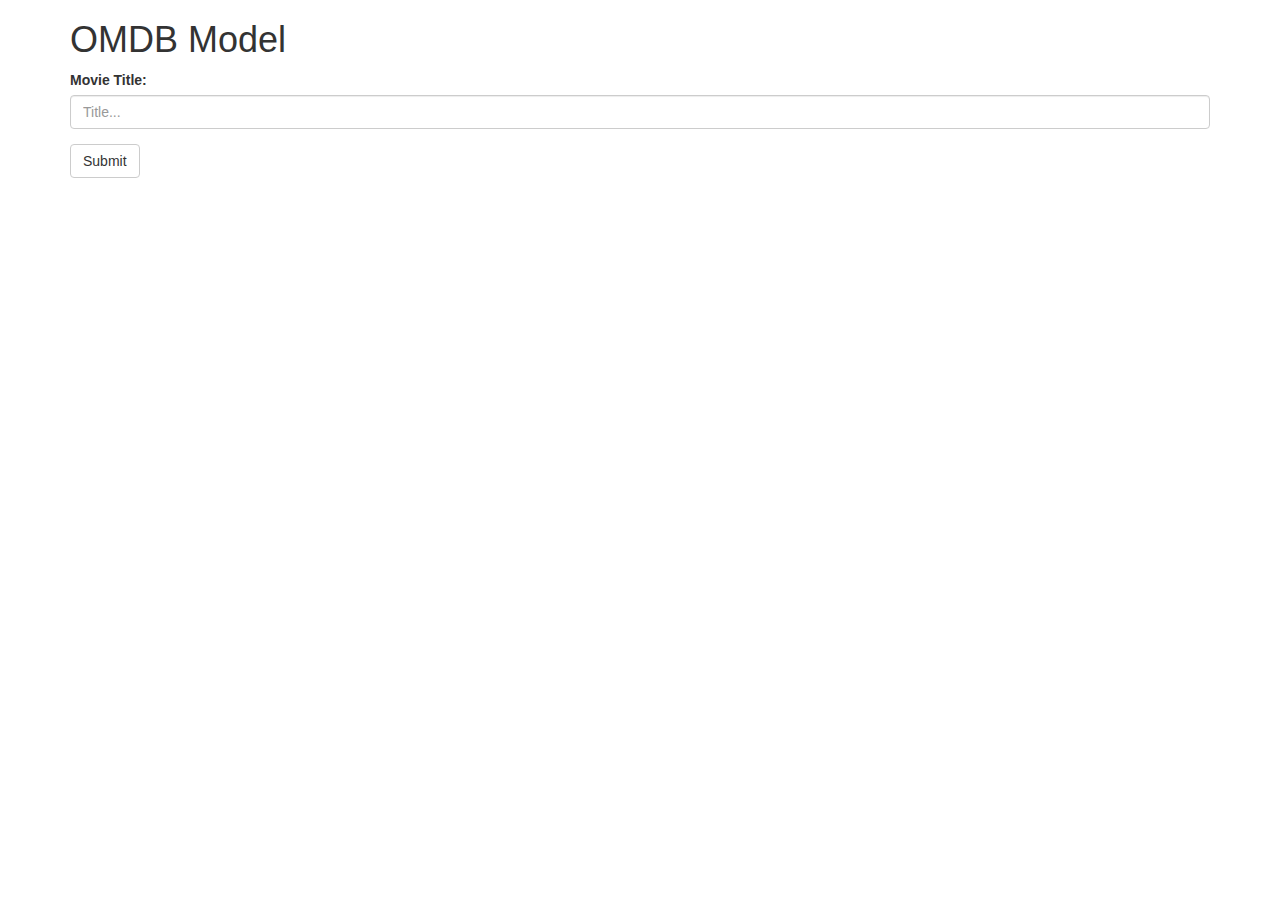
<file: index.html>
<!DOCTYPE html>
<html>
  <head>
    <title>OMDB Model</title>
    <link rel="stylesheet" href="https://maxcdn.bootstrapcdn.com/bootstrap/3.3.7/css/bootstrap.min.css">
    
  </head>
  <body>
    <div class="container">
      <h1>OMDB Model</h1>
      <form>
        <div class="form-group">
          <label for="movieTitle">Movie Title:</label>
          <input type="text" class="form-control" id="movieTitle" placeholder="Title... ">
        </div>
        <button type="button" class="btn btn-default" id="submitBtn">Submit</button>
      </form>
      <div id="movieInfo"></div>
    </div>
  </body>
  <script src="https://ajax.googleapis.com/ajax/libs/jquery/3.2.1/jquery.min.js"></script>
    <script src="https://maxcdn.bootstrapcdn.com/bootstrap/3.3.7/js/bootstrap.min.js"></script>
    <script src="script.js"></script>
</html>
</file>
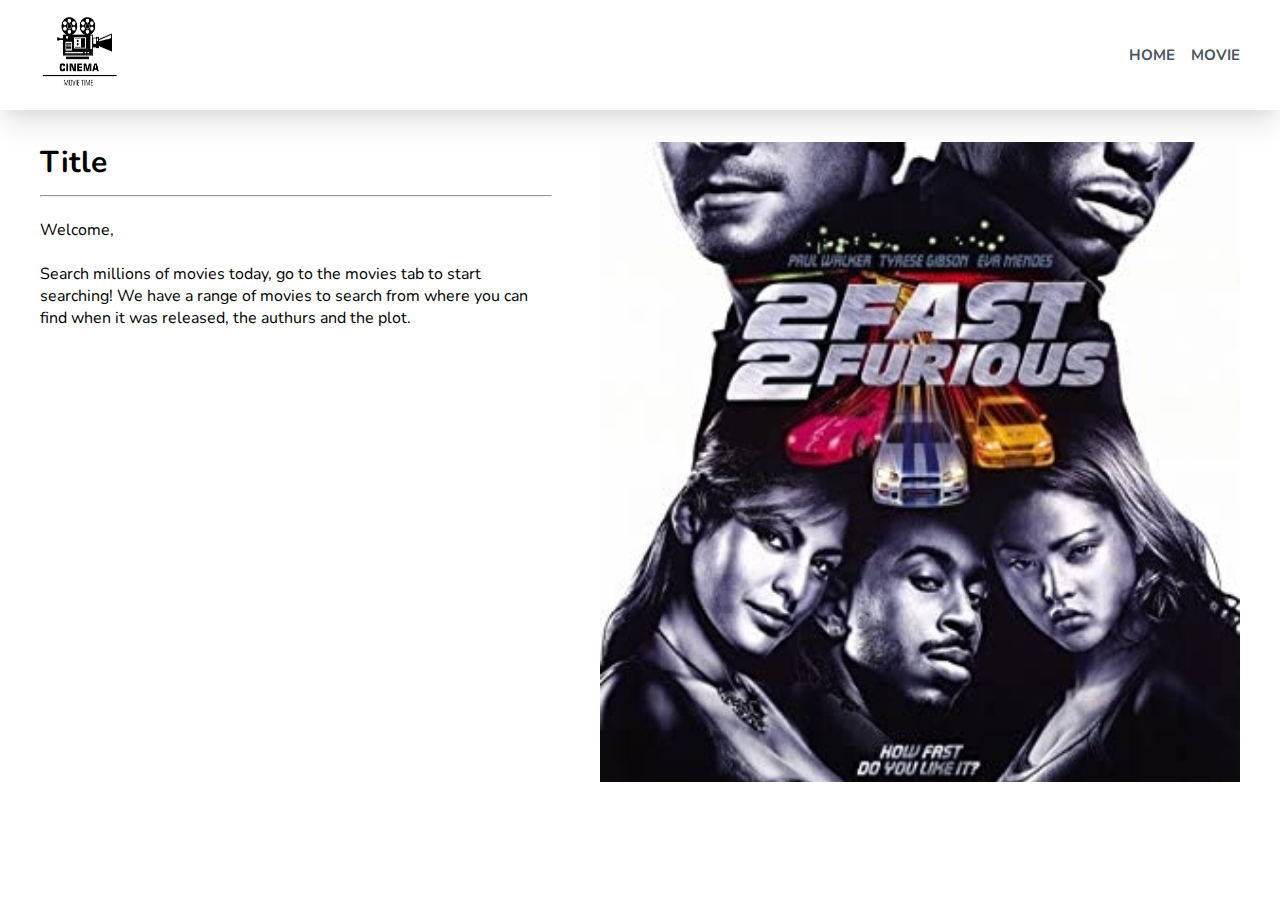
<file: thematic project 3/index.html>
<!DOCTYPE html>
<html lang="en">
<head>
    <meta name="viewport" content="width=device-width, initial-scale=1.0">
    <title>Page 1 Name</title>

    <link rel="stylesheet" href="style.css">
    <link href="https://fonts.googleapis.com/css2?family=Nunito:ital,wght@0,400;0,500;0,600;0,700;0,800;1,400&display=swap" rel="stylesheet">
</head>
<body>
    <header>
        <nav>
            <div class="container navbar">
                <a href="index.html" title="Home">
                    <img class="logo" src="images/Logo.jpg" alt="4PF Logo">
                </a>

                <ul class="nav-links">
                    <li>
                        <a href="index.html" title="Home">Home</a>
                    </li>
                    <li>
                        <a href="Movies.html" title="Movie">Movie</a>
                    </li>
                    
                </ul>
            </div>    
        </nav>
    </header>

    <main>
        <section class="container">
            <div class="page-content">
                <div class="page-writing">
                    <h1>Title</h1> 
                    <hr>
                    <br>


                    <p>Welcome,</p>
                    <br>
                    

                     <P> Search millions of movies today, go to the movies tab to start searching!
                      We have a range of movies to search from where you can find when it was 
                      released, the authurs and the plot.</p>
                    
                </div>
                <div class="carousel">
                    <div class="slide" data-active-slide>
                        <img src="images/2fast2furious.jpg" alt="Lilbaby next to a white Lamborghini">
                    </div>
                    <div class="slide">
                        <img src="images/mario.jpg" alt="Lilbaby next to a white Mercedes">
                    </div>
                    <div class="slide">
                        <img src="images/johnwick.jpg" alt="Lilbaby next to a red Jeep">
                    </div>
                    <div class="slide">
                        <img src="images/thewolfofwallstreet.jpg" alt="Lilbaby next to a white Ferrari">
                    </div>
                    <div class="slide">
                        <img src="images/harrypotter.jpg" alt="Lilbaby next to his private plane">
                    </div>
        
                    <button class="carousel-control carousel-control-prev" onclick="changeSlide(-1)">
                        <svg xmlns="http://www.w3.org/2000/svg" class="h-10 w-10" viewBox="0 0 20 20" fill="currentColor">
                            <path fill-rule="evenodd" d="M12.707 5.293a1 1 0 010 1.414L9.414 10l3.293 3.293a1 1 0 01-1.414 1.414l-4-4a1 1 0 010-1.414l4-4a1 1 0 011.414 0z" clip-rule="evenodd" />
                        </svg>
                    </button>
                    <button class="carousel-control carousel-control-next" onclick="changeSlide(1)">
                        <svg xmlns="http://www.w3.org/2000/svg" class="h-10 w-10" viewBox="0 0 20 20" fill="currentColor">
                            <path fill-rule="evenodd" d="M7.293 14.707a1 1 0 010-1.414L10.586 10 7.293 6.707a1 1 0 011.414-1.414l4 4a1 1 0 010 1.414l-4 4a1 1 0 01-1.414 0z" clip-rule="evenodd" />
                        </svg>
                    </button>
                </div>
            </div>
        </section>
    </main>

    <script src="script2.js"></script>
</body>
</html>
</file>
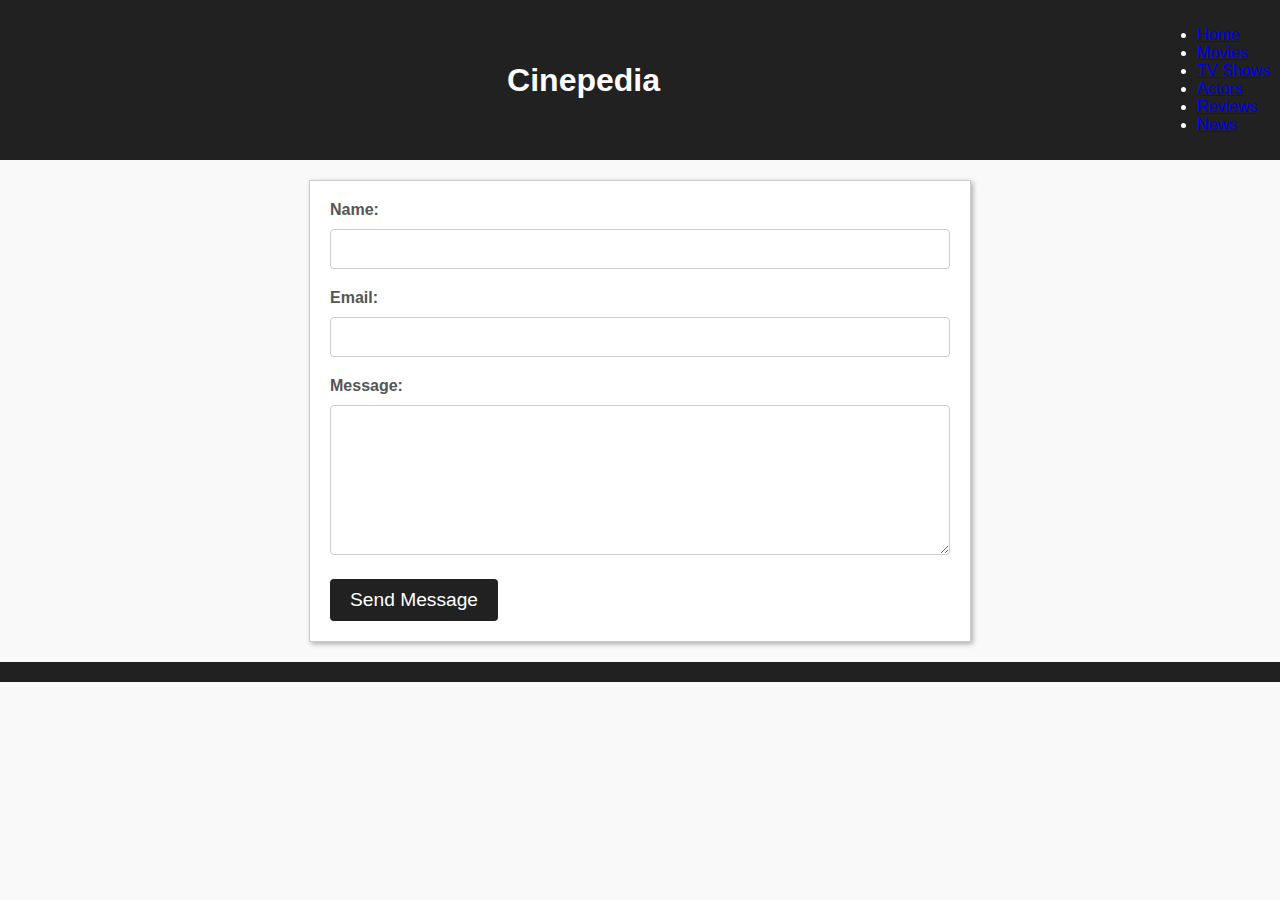
<file: New and improved/contact.html>
<!DOCTYPE html>
<html>
<head>
	<title>Cinepedia - Contact Us</title>
	<style>
		body {
			margin: 0;
			font-family: Arial, sans-serif;
			background-color: #f9f9f9;
		}
		
		header {
			background-color: #212121;
			color: #fff;
			padding: 10px;
			display: flex;
			flex-wrap: wrap;
			justify-content: space-between;
			align-items: center;
		}
		
		h1 {
			margin: 0;
			font-size: 2em;
			flex: 1;
			text-align: center;
		}
		
		main {
			padding: 20px;
			display: flex;
			flex-wrap: wrap;
			justify-content: center;
			align-items: flex-start;
		}
		
		form {
			background-color: #fff;
			border: 1px solid #ccc;
			padding: 20px;
			box-shadow: 2px 2px 5px rgba(0,0,0,0.3);
			width: 50%;
			min-width: 300px;
		}
		
		label {
			display: block;
			margin-bottom: 10px;
			font-weight: bold;
			color: #555;
		}
		
		input[type="text"],
		input[type="email"],
		textarea {
			width: 100%;
			padding: 10px;
			box-sizing: border-box;
			border: 1px solid #ccc;
			border-radius: 4px;
			margin-bottom: 20px;
			font-size: 1em;
		}
		
		textarea {
			height: 150px;
			resize: vertical;
		}
		
		button {
			background-color: #212121;
			color: #fff;
			padding: 10px 20px;
			border: none;
			border-radius: 4px;
			font-size: 1.2em;
			cursor: pointer;
			transition: background-color 0.3s ease;
		}
		
		button:hover {
			background-color: #444;
		}
		
		footer {
			background-color: #212121;
			color: #fff;
			padding: 10px;
			text-align: center;
		}
	</style>
</head>
<body>
	<header>
		<h1>Cinepedia</h1>
		<nav>
			<ul>
				<li><a href="#">Home</a></li>
				<li><a href="#">Movies</a></li>
				<li><a href="#">TV Shows</a></li>
				<li><a href="#">Actors</a></li>
				<li><a href="#">Reviews</a></li>
				<li><a href="#">News</a></li>
			</ul>
		</nav>
	</header>
	
	<main>
		<form>
			<label for="name">Name:</label>
			<input type="text" id="name" name="name" required>
			
			<label for="email">Email:</label>
			<input type="email" id="email" name="email" required>
			
			<label for="message">Message:</label>
			<textarea id="message" name="message" required></textarea>
			
			<button type="submit">Send Message</button>
		</form>
	</main>
	
	<footer>
</file>
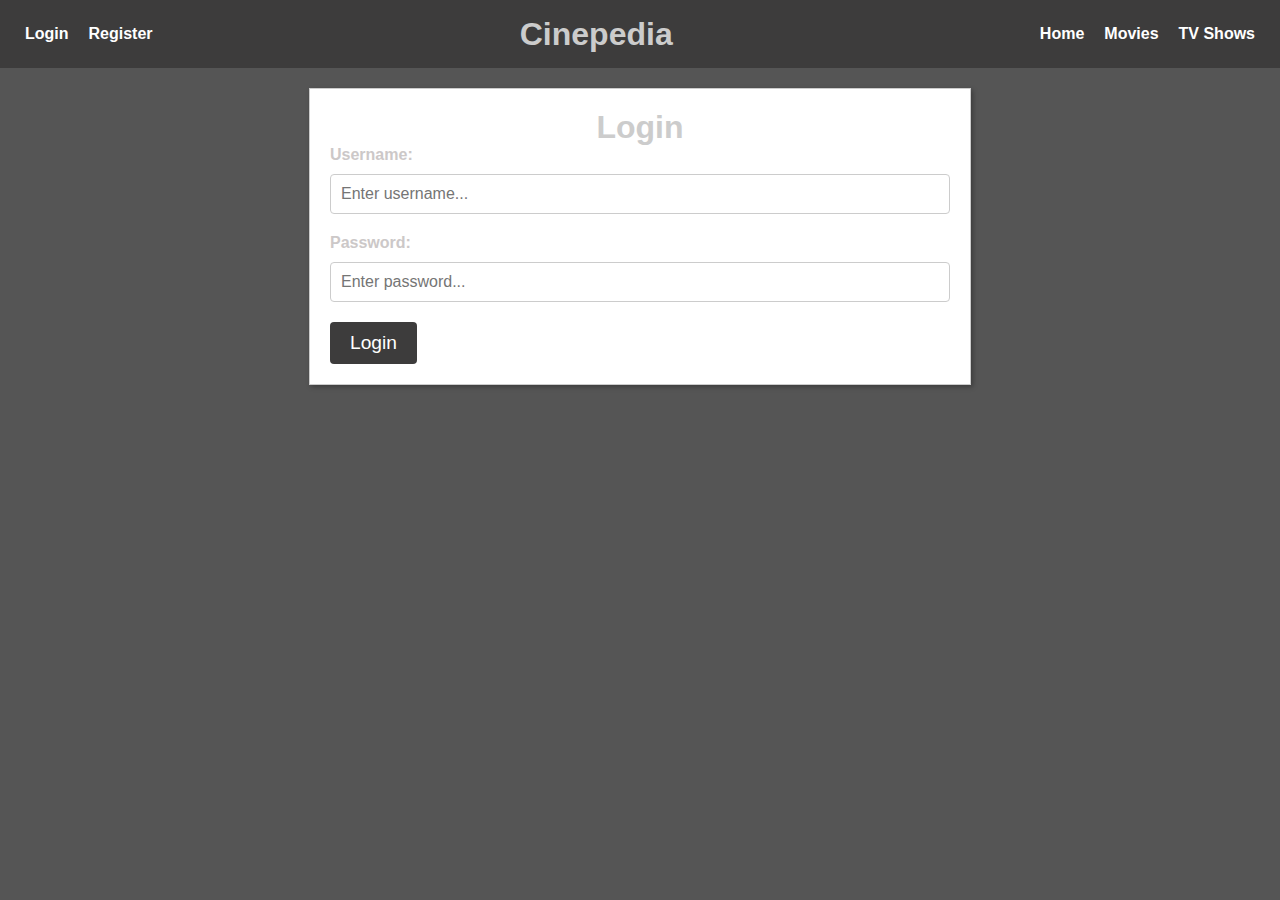
<file: New and improved/login.html>
<!DOCTYPE html>
<html>
    <head>
        <title>Cinepedia - Your Ultimate Guide to Movies</title>
        <link rel="stylesheet" href="moviesStyle.css">
        
    </head>
    
    <body>
        <header>
            <nav>
                <ul>
                    <li><a href="Login.html">Login</a></li>
                    <li><a href="Register.html">Register</a></li>
                </ul>
            </nav>
            <h1>Cinepedia</h1>
            <nav>
                <ul>
                    <li><a href="index.html">Home</a></li>
                    <li><a href="movies.html">Movies</a></li>
                    <li><a href="#">TV Shows</a></li>
                </ul>
            </nav>
        </header>

        <main>

            <form>
                <div class = "form-group">
                    <h1>Login</h1>
                    <label for="username"> Username: </label>
                    <input type="text" class="form-control" id="email" placeholder="Enter username...">
                    <label for="password">Password: </label>
                    <input type="text" class="form-control" id="username" placeholder="Enter password...">
                </div>
                <button type="button" class="btn btn-default" id="loginBtn">Login</button>
            </form>

        </main>
</file>
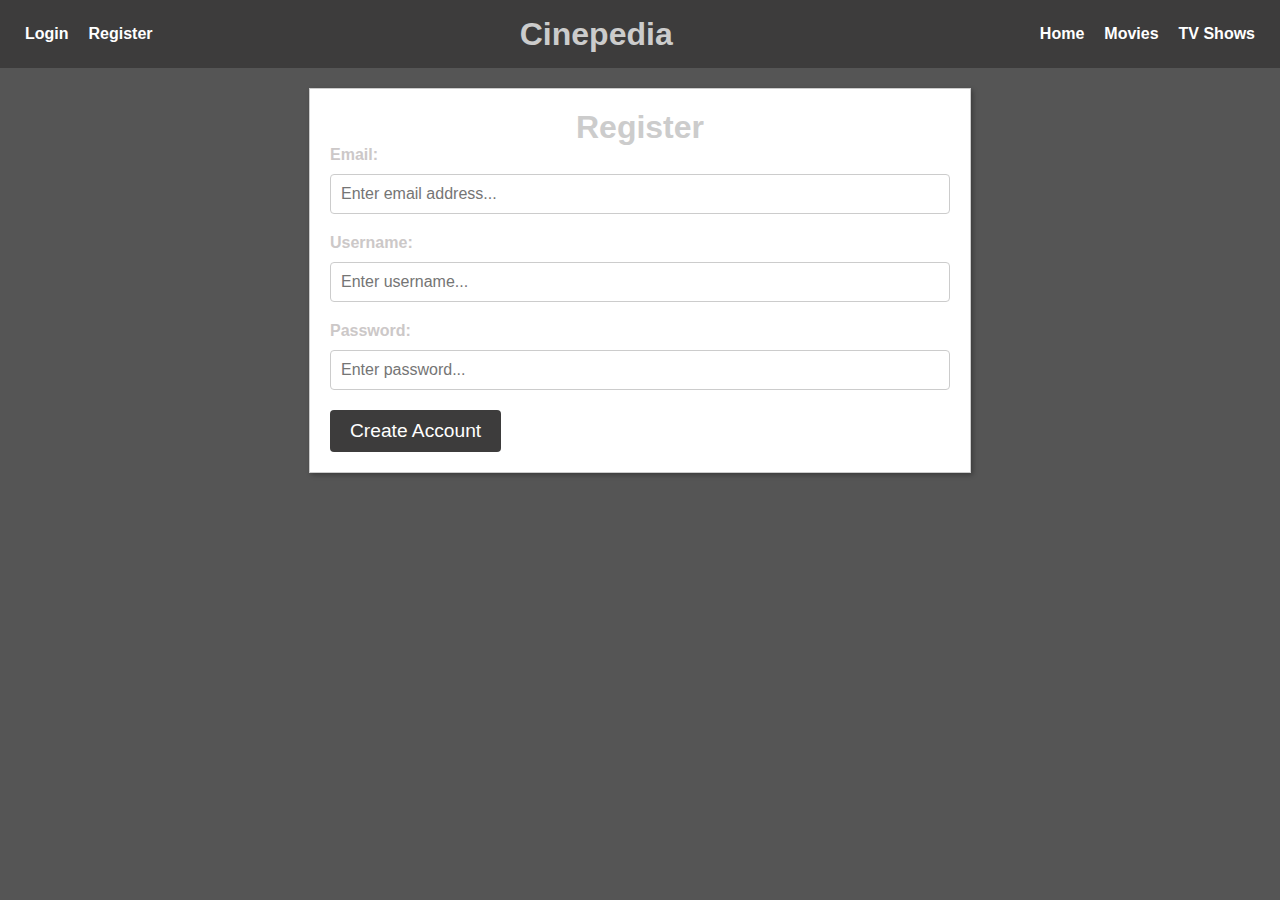
<file: New and improved/register.html>
<!DOCTYPE html>
<html>
    <head>
        <title>Cinepedia - Your Ultimate Guide to Movies</title>
        <link rel="stylesheet" href="moviesStyle.css">
        
    </head>
    
    <body>
        <header>
            <nav>
                <ul>
                    <li><a href="Login.html">Login</a></li>
                    <li><a href="Register.html">Register</a></li>
                </ul>
            </nav>
            <h1>Cinepedia</h1>
            <nav>
                <ul>
                    <li><a href="index.html">Home</a></li>
                    <li><a href="movies.html">Movies</a></li>
                    <li><a href="#">TV Shows</a></li>
                </ul>
            </nav>
        </header>

        <main>

            <form>
                <div class = "form-group">
                    <h1>Register</h1>
                    <label for="email"> Email: </label>
                    <input type="text" class="form-control" id="email" placeholder="Enter email address...">
                    <label for="username">Username: </label>
                    <input type="text" class="form-control" id="username" placeholder="Enter username...">
                    <label for="password">Password: </label>
                    <input type="text"class="form-control" id="password" placeholder="Enter password...">
                </div>
                <button type="button" class="btn btn-default" id="createAccountBtn">Create Account</button>
            </form>

        </main>








</html>
</file>
<file: thematic project 3/style.css>
*{
    margin: 0;
    padding: 0;
    box-sizing: border-box;
    font-family: Nunito;
}

html, body{
    background-color: #fff;
}
main{
    padding-bottom: 5rem;
}
header{
    margin-bottom: 2rem;
}

nav{
    box-shadow: rgba(0, 0, 0, 0.1) 0px 20px 25px -5px, rgba(0, 0, 0, 0.04) 0px 10px 10px -5px;
    padding: 0.75rem 0;
}

h1{
    font-size: 30px;
    margin-bottom: 0.75rem;
}

/* Global Styles */

.container{
    max-width: 1200px;
    margin: 0 auto;
}

.h-10{ height: 2.5rem }
.w-10{ width: 2.5rem }


/* Specific Styles */
.navbar{
    display: flex;
    flex-direction: row;
    align-items: center;
    justify-content: space-between;
}

.logo{
    width: 5rem;
    height: 5rem;
}

.nav-links{
    list-style: none;
    display: flex;
    align-items: center;
    justify-content: center;

}
.nav-links li:not(.nav-links li:first-child){
    margin-left: 1rem;
}

.nav-links a{
    color: #4b5563;
    font-size: 15px;
    text-decoration: none;
    text-transform: uppercase;
    font-weight: 700;
}
.nav-links a.current{
    color: #374151;
    font-weight: 800;
    text-decoration: underline;
}

.page-content{
    display: flex;
    flex-direction: row;
}
.page-writing{
    padding-right: 3rem;
}

/* Carousel Styles */

.carousel{
    position: relative;
    height: 40rem;
    width: 40rem;
    flex-shrink: 0;
    flex-grow: 0;
    background-color: rgba(0, 0, 0, 0.3);
}

.carousel-control{
    position: absolute;
    top: 0;
    bottom: 0;
    z-index: 10;
    display: flex;
    align-items: center;
    justify-content: center;
    width: 15%;
    color: white;
    text-align: center;
    background: none;
    border: none;
    outline: none;
    cursor: pointer;
    opacity: 0.5;
    transition: opacity 150ms ease-in-out;
}
.carousel-control:hover{
    opacity: 1;
}

.carousel-control-prev{
    left: 0;
}
.carousel-control-next{
    right: 0;
}

.slide {
    position: absolute;
    top: 0;
    bottom: 0;
    right: 0;
    left: 0;

    display: none;;
}

.slide[data-active-slide]{
    display: block;
}

.slide img{
    width: 100%;
    height: 100%;
    object-fit: cover;
}
/* Mailing List */
.form-card{
    width: 400px;
    margin: 0 auto;
    padding: 1rem;
    box-shadow: rgba(0, 0, 0, 0.16) 0px 10px 36px 0px, rgba(0, 0, 0, 0.06) 0px 0px 0px 1px;
    border-radius: 0.5rem;
}
.form-card h1{
    font-size: 24px;
    text-align: center;
}
.form-card form{
    margin-top: 1.5rem;
}
.form-input{
    display: flex;
    flex-direction: column;
    align-items: start;
    justify-content: center;
}
.form-input:not(.form-input:first-child) {
    margin-top: 10px;
}
.form-input label{
    font-size: 14px;
    color: #4b5563;
    font-weight: 600;
    margin-bottom: 0.25rem;
}
.form-input input{
    width: 100%;
    padding: 0.5rem 0.75rem;
    outline: none;
    border: 1px solid #9ca3af;
    border-radius: 0.25rem;
}
.form-input input:focus{
    box-shadow: 0 0 0 4px #e5e7eb;
}
.form-input span{
    color: #ff3333;
    font-size: 12px;
}

.form-submit{
    flex-direction: row;
    justify-content: space-between;
    align-items: center;
}
.form-submit span{
    color: #00DA71;
    font-weight: 600;
}
.form-input button{
    background-color: #9ca3af;
    outline: none;
    border: none;
    color: white;
    padding: 0.5rem 1.25rem;
    border-radius: 0.25rem;
    text-transform: uppercase;
    letter-spacing: 0.075rem;
    font-weight: 700;
    cursor: pointer;
}
.form-input button:disabled{
    cursor: not-allowed;
}

@media screen and (max-width: 1276px) {
    .container{ 
        max-width: 768px;
    }
    .carousel{ 
        height: 25rem;
        width: 25rem;
    }
}

@media screen and (max-width: 992px) {
    .container{ 
        max-width: 576px;
    }
    .page-content{ 
        flex-direction: column;
    }
    .page-writing{
        padding-right: 0;
    }
    .carousel{ 
        height: 25rem;
        width: 100%;
        margin-top: 2rem;
    }
}

@media screen and (max-width: 600px) {
    .container{ 
        width: calc(100% - 48px);
    }

    .navbar{
        flex-direction: column;
    }

    .carousel{ 
        height: 15rem;
    }
    .carousel img{
        object-position: top;
    }

    .album{
        flex-direction: column;
    }
    .album-body{
        padding-left: 0;
        padding-top: 1rem;
    }

    .form-card{
        width: 100%;
    }
}
</file>
<file: New and improved/moviesStyle.css>
body {
    margin: 0;
    font-family: Arial, sans-serif;
    background-color: #555;
}

header {
    background-color: #3d3c3c;
    color: #fff;
    padding: 15px;
    display: flex;
    flex-wrap: wrap;
    justify-content: space-between;
    align-items: center;
}

h1 {
    margin: 0;
    font-size: 2em;
    flex: 1;
    text-align: center;
    color: #ccc
}

main {
    padding: 20px;
    display: flex;
    flex-wrap: wrap;
    justify-content: center;
    align-items: flex-start;
}

.container {
    background-color: #fff;
    border: 1px solid #ccc;
    padding: 20px;
    box-shadow: 2px 2px 5px rgba(0,0,0,0.3);
    width: 50%;
    min-width: 300px;
}

form {
    background-color: #fff;
    border: 1px solid #ccc;
    padding: 20px;
    box-shadow: 2px 2px 5px rgba(0,0,0,0.3);
    width: 50%;
    min-width: 300px;
}

.movie-info {
    display: flex;
    flex-wrap: wrap;
    justify-content: space-between;
    align-items: center;
    margin-bottom: 20px;
}

.poster {
    flex: 1;
    margin-right: 20px;
}

.poster img {
    width: 100%;
    height: auto;
    border-radius: 4px;
    box-shadow: 2px 2px 5px rgba(0,0,0,0.3);
}

.details {
    flex: 2;
}

h2 {
    margin-top: 0;
    margin-bottom: 10px;
    font-size: 1.8em;
    color: #555;
}

p {
    margin: 0;
    margin-bottom: 10px;
    font-size: 1.2em;
    color: #555;
}

.description {
    margin-bottom: 20px;
}

.description p {
    margin: 0;
    font-size: 1em;
    line-height: 1.5;
    color: #555;
}

.rating {
    font-size: 1.5em;
    font-weight: bold;
    color: #ff9800;
}

footer {
    background-color: #212121;
    color: #fff;
    padding: 10px;
    text-align: center;
}

nav ul {
    list-style: none;
    margin: 0;
    padding: 0;
    display: flex;
    flex-wrap: wrap;
    flex: 1;
    justify-content: space-between;
}

nav ul li {
    margin: 0;
}

nav ul li a {
    display: block;
    padding: 10px;
    color: #fff;
    text-decoration: none;
    font-weight: bold;
    transition: background-color 0.3s ease;
}

nav ul li a:hover {
    background-color: #444;
}

label {
    display: block;
    margin-bottom: 10px;
    font-weight: bold;
    color: #ccc8c8;
}

button {
    background-color: #3d3c3c;
    color: #fff;
    padding: 10px 20px;
    border: none;
    border-radius: 4px;
    font-size: 1.2em;
    cursor: pointer;
    transition: background-color 0.3s ease;
}

button:hover {
    background-color: #919191;
}

section {
    flex-basis: 49%;
}

ul {
    list-style: none;
    padding: 0;
    margin: 0;
}

li {
    margin-bottom: 20px;
    display: flex;
    align-items: center;
    flex-wrap: wrap;
}

textarea {
    height: 150px;
    resize: vertical;
}

input[type="text"],
input[type="email"],
textarea {
    width: 100%;
    padding: 10px;
    box-sizing: border-box;
    border: 1px solid #ccc;
    border-radius: 4px;
    margin-bottom: 20px;
    font-size: 1em;
}

.save {

    display: flex;
    flex-direction: row;
    justify-content: space-between;
    max-width: 400px;
    margin: 0 auto;
    padding: 10px 0;

}
</file>
